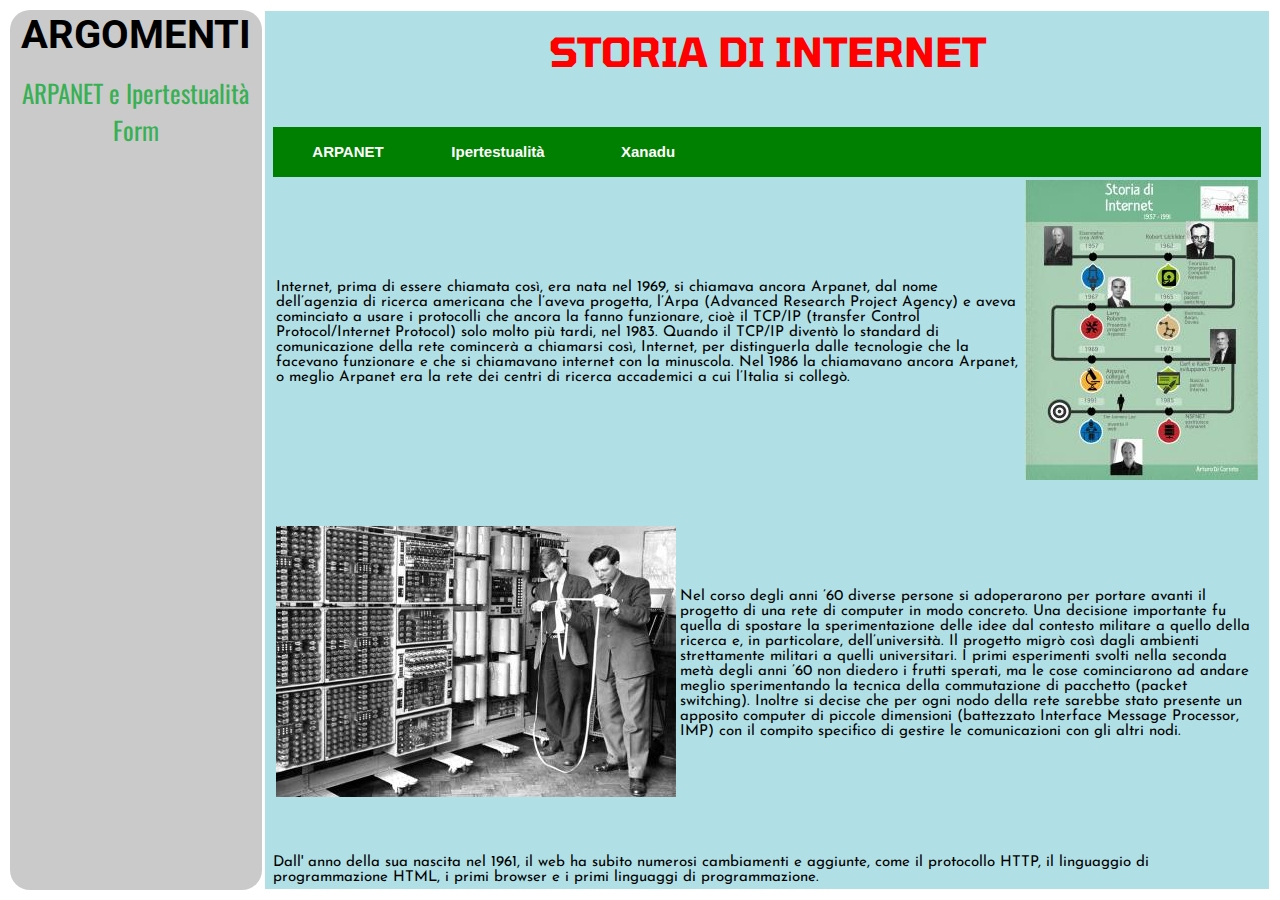
<file: index.html>
<html>
	<head>
	<Title>Portale</title>
	<link rel="stylesheet" type="text/css" href="css/css.css" />
	<link href="https://fonts.googleapis.com/css?family=Oswald|Roboto&display=swap" rel="stylesheet">
	</head>
	<body>
		<table class="tabella">
			<tr>
				<td class="menu">
					<p><strong style="font-family: Roboto; font-size: 40px;"><center>ARGOMENTI</center></strong></p>
					
					<ul class="tab">
						<li class="el"><a class="eltxt" href="arpanet/home.html" target="cont">ARPANET e Ipertestualità</a></li>
						<li class="el"><a class="eltxt" href="form/home.html" target="cont">Form</a></li>
					</ul>
				</td>
				<td class="pagina">
					<iframe frameBorder="0" src="home.html" name="cont" height=100% width=100%>
				</td>
			</tr>
		</table>
	</body>
			
</html>
</file>
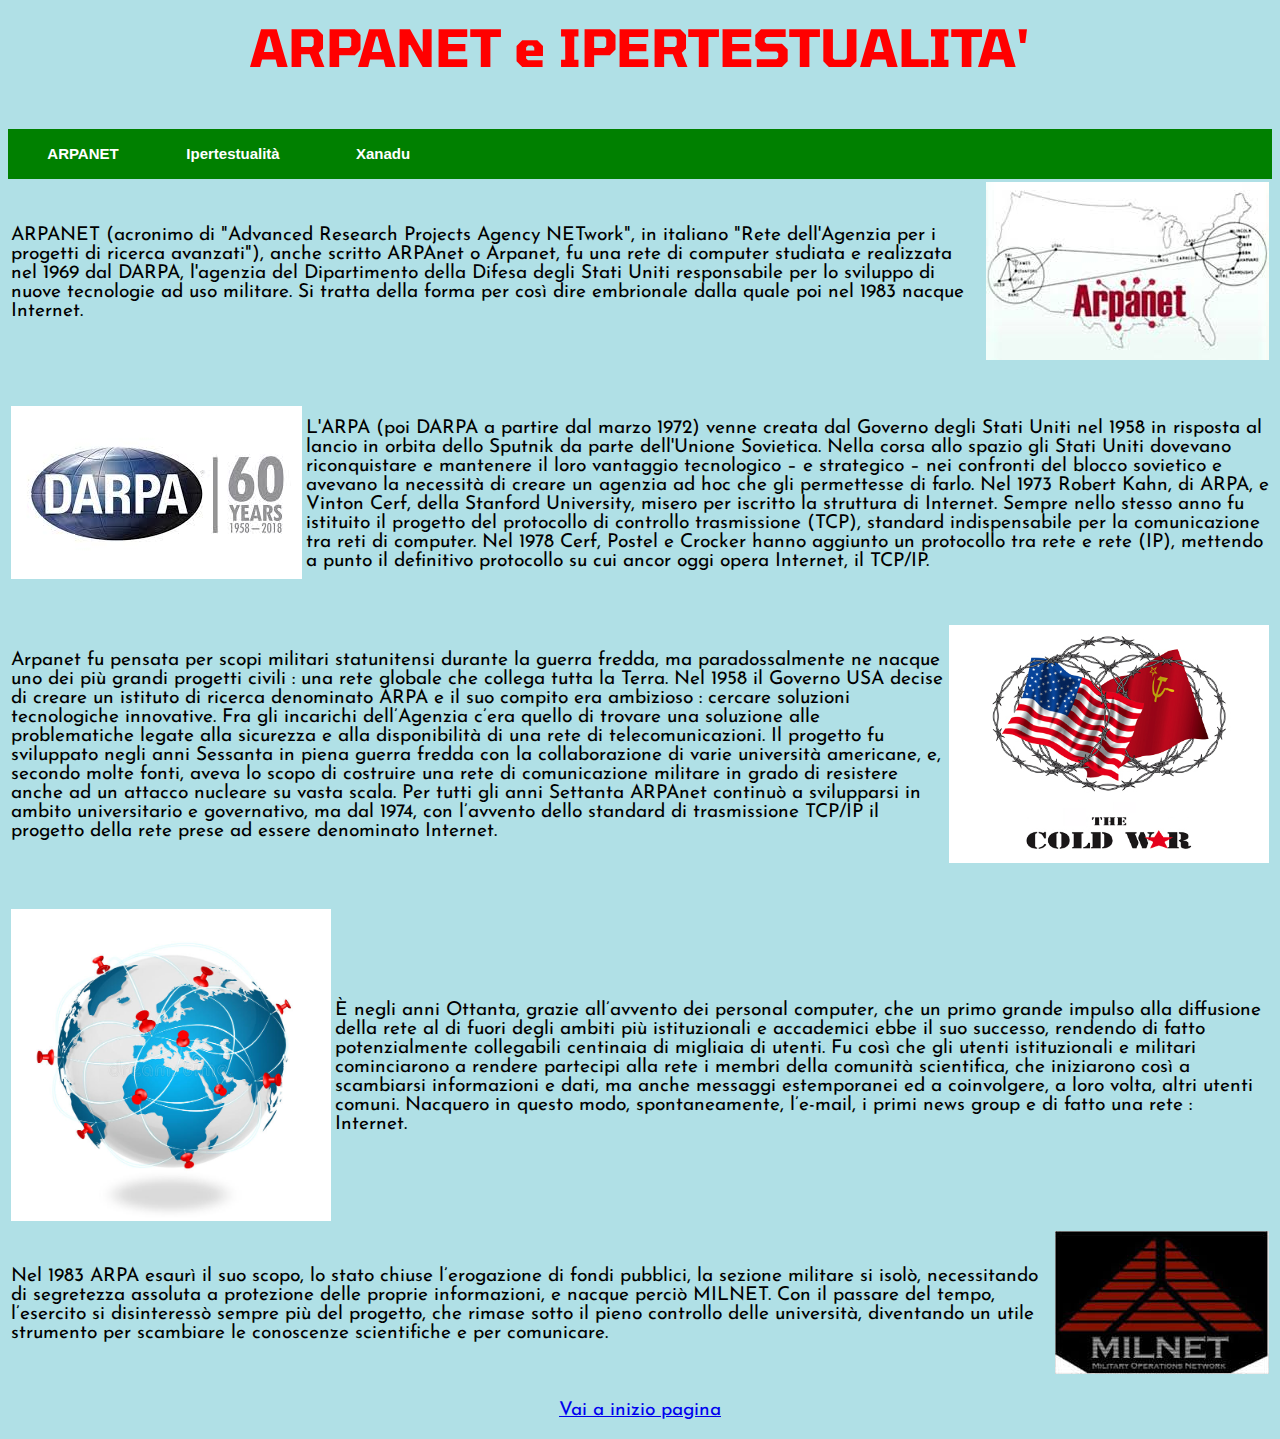
<file: arpanet.html>
﻿<!DOCTYPE html>
<link href="https://fonts.googleapis.com/css?family=Josefin+Sans|Tomorrow&display=swap" rel="stylesheet">
<html lang="en" dir="ltr">
  <head>
    <meta name="viewport" content="width=device-width, initial-scale=1.0">
      <link rel="stylesheet" type="text/css" href="css/css3.css" />
    <meta charset="utf-8">
    <title>ARPANET</title>
  </head>
  <body style="background-color:powderblue;">
	  <a name="Inizio"></a>
    <p><strong style="color:red; font-family:Tomorrow; font-size:4vw" ><center>ARPANET e IPERTESTUALITA'
    </center></strong></p>
	<br><br>
	<div class="menul"style="padding-left:0px; background-color:green;">
		<a href="arpanet.html">ARPANET</a>
		<a href="ipertestualita.html">Ipertestualità</a>
		<a href="xanadu.html">Xanadu</a>
	</div>
	  <br><br>
	<table class="tabella2" >
           <tr>
          	<td class="testo">ARPANET (acronimo di "Advanced Research Projects Agency NETwork", in italiano "Rete dell'Agenzia per i progetti di ricerca avanzati"), anche scritto ARPAnet o Arpanet, fu una rete di computer studiata e realizzata nel 1969 dal DARPA, l'agenzia del Dipartimento della Difesa degli Stati Uniti responsabile per lo sviluppo di nuove tecnologie ad uso militare. Si tratta della forma per così dire embrionale dalla quale poi nel 1983 nacque Internet.</td>
          	<td class="foto"><a href="https://it.wikipedia.org/wiki/ARPANET" target="a"><img src="arpanet.jpg"style="max-width:50vw" title="Logo Arpanet"></a></td>
       	   </tr>
	</table>
	  <br><br>
	  
        <table class="tabella2" >
          <tr>
         	 <td class="foto"><a href="https://it.wikipedia.org/wiki/Defense_Advanced_Research_Projects_Agency" target="b"><img src="arpa.jpg"style="max-width:50vw" title="Logo di Arpa"></a></td>
          	 <td class="testo">L'ARPA (poi DARPA a partire dal marzo 1972) venne creata dal Governo degli Stati Uniti nel 1958 in risposta al lancio in orbita dello Sputnik da parte dell'Unione Sovietica. Nella corsa allo spazio gli Stati Uniti dovevano riconquistare e mantenere il loro vantaggio tecnologico – e strategico – nei confronti del blocco sovietico e avevano la necessità di creare un agenzia ad hoc che gli permettesse di farlo. Nel 1973 Robert Kahn, di ARPA, e Vinton Cerf, della Stanford University, misero per iscritto la struttura
		di Internet. Sempre nello stesso anno fu istituito il progetto del protocollo di controllo
		trasmissione (TCP), standard indispensabile per la comunicazione tra reti di computer.
		Nel 1978 Cerf, Postel e Crocker hanno aggiunto un protocollo tra rete e rete (IP), mettendo a punto il
		definitivo protocollo su cui ancor oggi opera Internet, il TCP/IP.</td>
        </tr>
	</table>
	  <br><br>
<table class="tabella2" >
  <tr>
    
    <td class="testo">Arpanet fu pensata per scopi militari statunitensi durante la guerra fredda, ma paradossalmente ne nacque uno dei più grandi progetti civili : una rete globale che collega tutta la Terra. Nel 1958 il Governo USA decise di creare un istituto di ricerca denominato ARPA e il suo compito era ambizioso : cercare soluzioni tecnologiche innovative. Fra gli incarichi dell’Agenzia c’era quello di trovare una soluzione alle problematiche legate alla sicurezza e alla disponibilità di una rete di telecomunicazioni.
	    Il progetto fu sviluppato negli anni Sessanta in piena guerra fredda con la collaborazione di varie università americane, e, secondo molte fonti, aveva lo scopo di costruire una rete di comunicazione militare in grado di resistere anche ad un attacco nucleare su vasta scala. Per tutti gli anni Settanta ARPAnet continuò a svilupparsi in ambito universitario e governativo, ma dal 1974, con l’avvento dello standard di trasmissione TCP/IP il progetto della rete prese ad essere denominato Internet.</td>	
	  <td class="foto"><a href="https://it.wikipedia.org/wiki/Guerra_fredda" target="d"><img src="guerra fredd.png"style="max-width:25vw" title="Simbolo del conflitto"></a></td>
</tr>
</table>
	  <br><br>
<table class="tabella2">
	<tr>
		
		<td classe="foto"><img src="collegamenti.jpg"style="max-width:25vw"></td>
		<td class="testo">È negli anni Ottanta, grazie all’avvento dei personal computer, che un primo grande impulso alla diffusione della rete al di fuori degli ambiti più istituzionali e accademici ebbe il suo successo, rendendo di fatto potenzialmente collegabili centinaia di migliaia di utenti. Fu così che gli utenti istituzionali e militari cominciarono a rendere partecipi alla rete i membri della comunità scientifica, che iniziarono così a scambiarsi informazioni e dati, ma anche messaggi estemporanei ed a coinvolgere, a loro volta, altri utenti comuni. Nacquero in questo modo, spontaneamente, l’e-mail, i primi news group e di fatto una rete : Internet.</td>
	</tr>
</table>
<table class="tabella2">
	<tr>
		
		<td class="testo">Nel 1983 ARPA esaurì il suo scopo, lo stato chiuse l’erogazione di fondi pubblici, la sezione militare si isolò, necessitando di segretezza assoluta a protezione delle proprie informazioni, e nacque perciò MILNET. Con il passare del tempo, l’esercito si disinteressò sempre più del progetto, che rimase sotto il pieno controllo delle università, diventando un utile strumento per scambiare le conoscenze scientifiche e per comunicare.</td>
		<td class="foto"><a href="https://it.wikipedia.org/wiki/MILNET" target="f"><img src="milnet.jpg" style="max-width:50vw" title="Logo Milnet"></a>
	</tr>
</table>
	  <center><a href="#Inizio"><p class="testo">Vai a inizio pagina</p></a></center>
  </body>
</html>
</file>
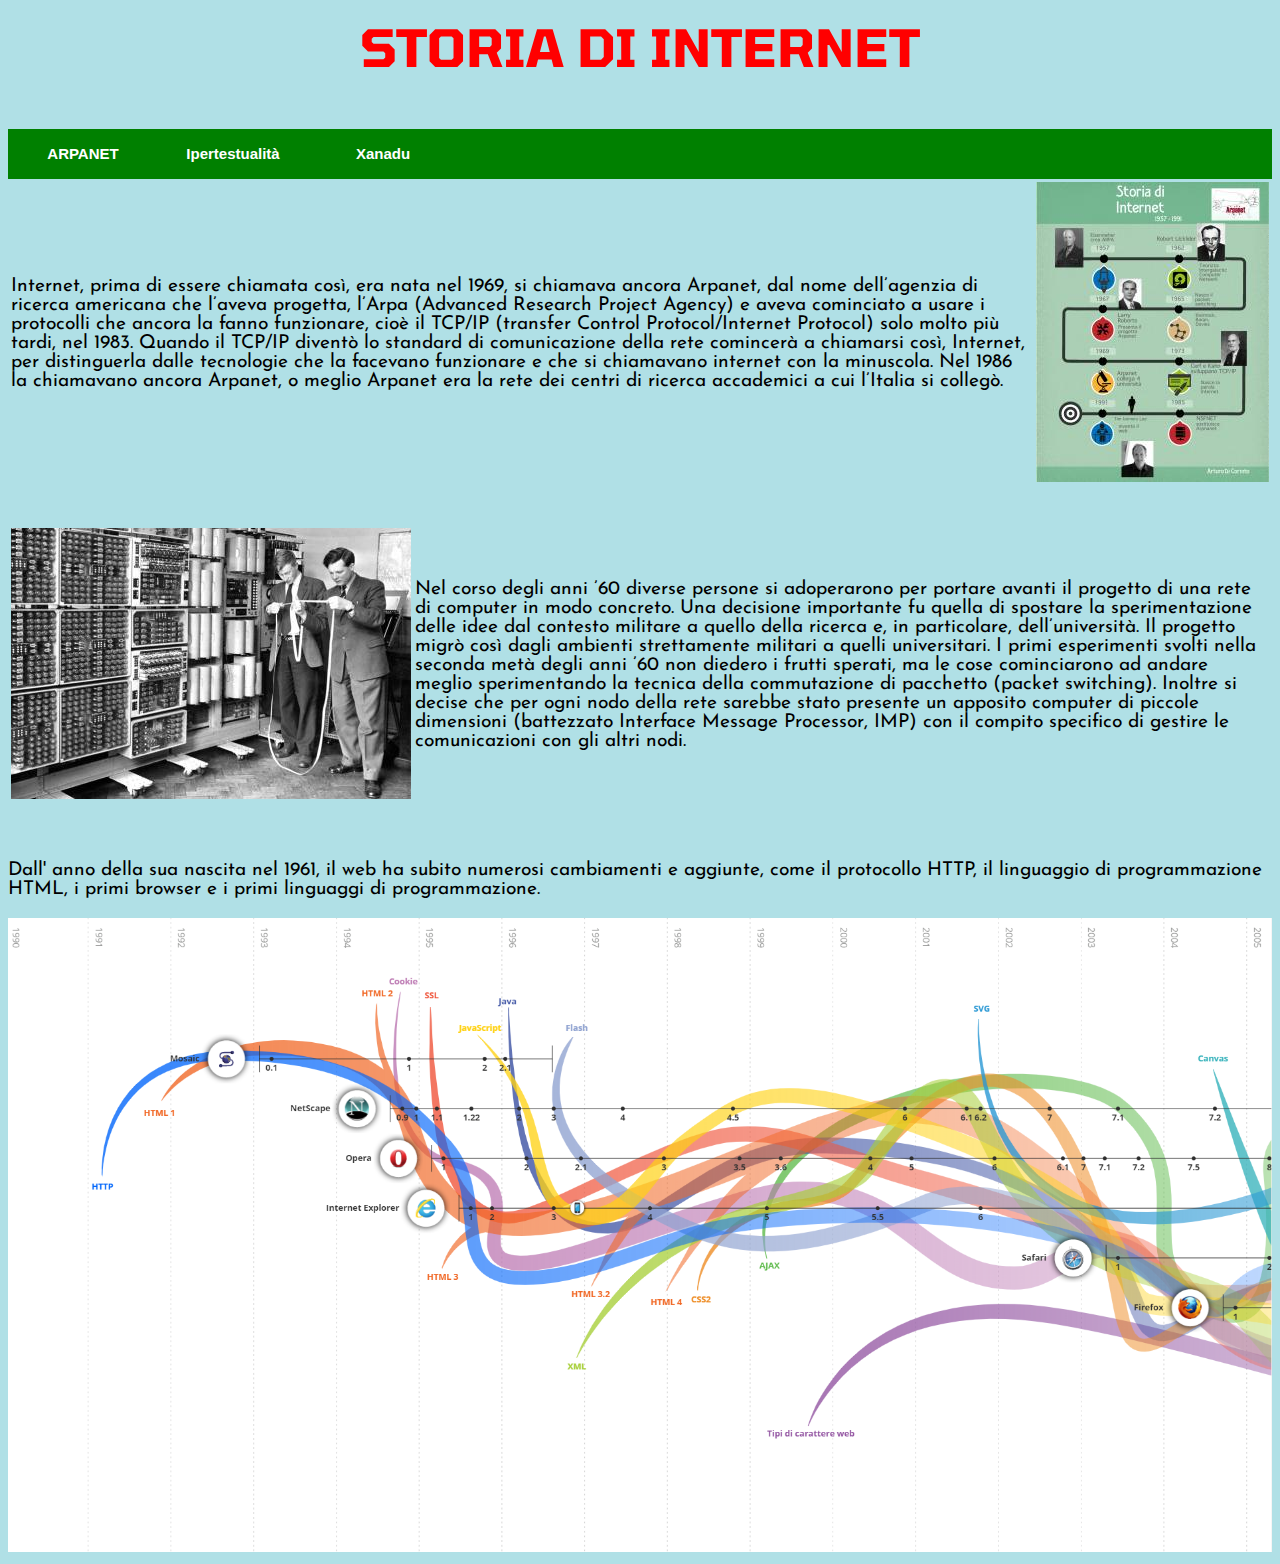
<file: home.html>
﻿<!DOCTYPE html>
<link href="https://fonts.googleapis.com/css?family=Josefin+Sans|Tomorrow&display=swap" rel="stylesheet">
<html lang="en" dir="ltr">
  <head>
    <meta name="viewport" content="width=device-width, initial-scale=1.0">
      <link rel="stylesheet" type="text/css" href="css/css3.css" />
    <meta charset="utf-8">
    <title>ARPANET</title>
  </head>
  <body style="background-color:powderblue;">
    <p><strong style="color:red; font-family:Tomorrow; font-size:4vw" ><center>STORIA DI INTERNET</center></strong></p>
	<br><br>
	<div class="menul"style="padding-left:0px; background-color:green;">
		<a href="arpanet.html">ARPANET</a>
		<a href="ipertestualita.html">Ipertestualità</a>
		<a href="xanadu.html">Xanadu</a>
	</div>
	<br><br>
  <table class="tabella2" >
    <tr>
	     <td class="testo">Internet, prima di essere chiamata così, era nata nel 1969, si chiamava ancora Arpanet, dal nome dell’agenzia di ricerca americana che l’aveva progetta, l’Arpa (Advanced Research Project Agency) e aveva cominciato a usare i protocolli che ancora la fanno funzionare, cioè il TCP/IP (transfer Control Protocol/Internet Protocol) solo molto più tardi, nel 1983. Quando il TCP/IP diventò lo standard di comunicazione della rete comincerà a chiamarsi così, Internet, per distinguerla dalle tecnologie che la facevano funzionare e che si chiamavano internet con la minuscola. Nel 1986 la chiamavano ancora Arpanet, o meglio Arpanet era la rete dei centri di ricerca accademici a cui l’Italia si collegò.</td>
        <td class="foto"><a href="https://it.wikipedia.org/wiki/Ipertesto" target="c"><img src="internet.jpg" title="Nascita Internet"  ></a></td>
  </tr>
</table>
	  <br><br>
<table class="tabella2">
  <tr>
    <td><a href="https://barbarapicci.com/2015/02/08/fotostoria-46/londons-first-computer-the-fastest-in-the-world-at-1mhz-may-1950/" target="c"><img src="internet2.jpg " title="Primi computer(1950)"  ></a></td>
    <td class="testo">Nel corso degli anni ’60 diverse persone si
adoperarono per portare avanti il progetto di una rete
di computer in modo concreto. Una decisione
importante fu quella di spostare la
sperimentazione delle idee dal contesto militare a
quello della ricerca e, in particolare,
dell’università. Il progetto migrò così dagli ambienti
strettamente militari a quelli universitari.
I primi esperimenti svolti nella seconda metà degli
anni ’60 non diedero i frutti sperati, ma le cose
cominciarono ad andare meglio sperimentando la
tecnica della commutazione di pacchetto (packet
switching). Inoltre si decise che per ogni nodo della
rete sarebbe stato presente un apposito computer di
piccole dimensioni (battezzato Interface Message
Processor, IMP) con il compito specifico di gestire le
comunicazioni con gli altri nodi.</td>
  </tr>
</table>
  <br><br>
	  <p class="testo">Dall' anno della sua nascita nel 1961, il web ha subito numerosi cambiamenti e aggiunte, come il protocollo HTTP, il linguaggio di programmazione HTML, i primi browser e i primi linguaggi di programmazione.</p>
   <center><img style="max-width: 100%" src="storia.png"></center>
  </body>
</html>
</file>
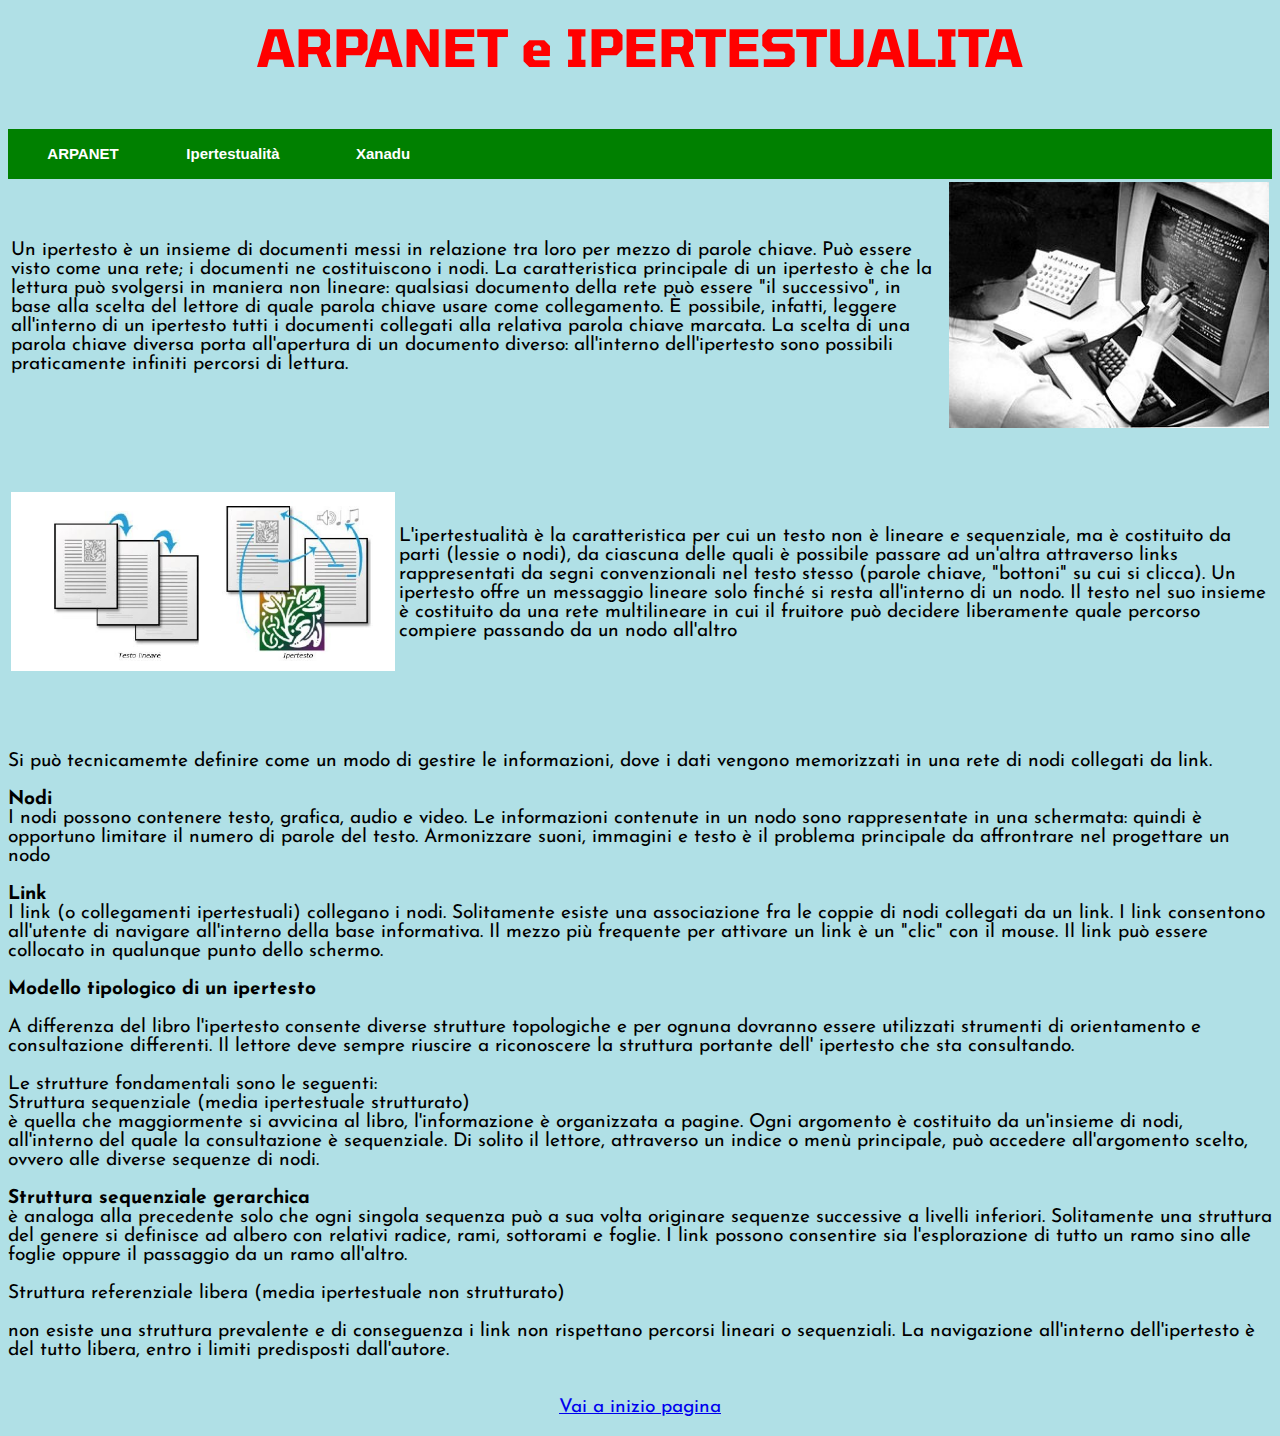
<file: ipertestualita.html>
<!DOCTYPE html>
<link href="https://fonts.googleapis.com/css?family=Josefin+Sans|Tomorrow&display=swap" rel="stylesheet">
<html lang="en" dir="ltr">
  <head>
    <meta name="viewport" content="width=device-width, initial-scale=1.0">
      <link rel="stylesheet" type="text/css" href="css/css3.css" />
    <meta charset="utf-8">
    <title>ARPANET</title>
  </head>
	 <a name="Inizio"></a>
  <body style="background-color:powderblue;">
    <p ><strong style="color:red; font-family:Tomorrow; font-size:4vw" ><center>ARPANET e IPERTESTUALITA </center></strong></p>
	<br><br>
	  <div class="menul"style="padding-left:0px; background-color:green;">
		<a href="arpanet.html">ARPANET</a>
		<a href="ipertestualita.html">Ipertestualità</a>
		<a href="xanadu.html">Xanadu</a>
	</div>
	  <br><br>
        
<table class="tabella2" >
        <tr>
	 <td class="testo">Un ipertesto è un insieme di documenti messi in relazione tra loro per mezzo di parole chiave. Può essere visto come una rete; i documenti ne costituiscono i nodi. La caratteristica principale di un ipertesto è che la lettura può svolgersi in maniera non lineare: qualsiasi documento della rete può essere "il successivo", in base alla scelta del lettore di quale parola chiave usare come collegamento. È possibile, infatti, leggere all'interno di un ipertesto tutti i documenti collegati alla relativa parola chiave marcata. La scelta di una parola chiave diversa porta all'apertura di un documento diverso: all'interno dell'ipertesto sono possibili praticamente infiniti percorsi di lettura.</td>
          <td class="foto"><a href="https://it.wikipedia.org/wiki/Collegamento_ipertestuale" target="a"><img src="ipertesto.jpg " style="max-width:25vw" title="Prototipo di una console per la scrittura di ipertesti elettronici"  ></a></td>
		
        </tr>
</table>
<br><br><br>
<table class="tabella2">
	<tr>
		<td class="foto"><a href="https://it.wikipedia.org/wiki/Ipertesto" target="b"><img src="ipertesto2.jpg"style="max-width:30vw" title="esempio di ipertesto"></a></td>
		<td class="testo">L'ipertestualità è la caratteristica per cui un testo non è lineare e sequenziale, ma è costituito da parti (lessie o nodi), da ciascuna delle quali è possibile passare ad un'altra attraverso links rappresentati da segni convenzionali nel testo stesso (parole chiave, "bottoni" su cui si clicca). Un ipertesto offre un messaggio lineare solo finché si resta all'interno di un nodo. Il testo nel suo insieme è costituito da una rete multilineare in cui il fruitore può decidere liberamente quale percorso compiere passando da un nodo all'altro</td>
	</tr>
	  </table>
	  <br><br><br>
<p class="testo">Si può tecnicamemte definire come un modo di gestire le informazioni, dove i dati vengono memorizzati in una rete di nodi collegati da link.<br><br>
	<strong>Nodi</strong> <br>

	I nodi possono contenere testo, grafica, audio e video. Le informazioni contenute in un nodo sono rappresentate in una schermata: quindi è opportuno limitare il numero di parole del testo. Armonizzare suoni, immagini e testo è il problema principale da affrontrare nel progettare un nodo <br><br>
	<strong>Link</strong><br>

	I link (o collegamenti ipertestuali) collegano i nodi. Solitamente esiste una associazione fra le coppie di nodi collegati da un link. I link consentono all'utente di navigare all'interno della base informativa. Il mezzo più frequente per attivare un link è un "clic" con il mouse. Il link può essere collocato in qualunque punto dello schermo.<br><br>
	<strong>Modello tipologico di un ipertesto</strong><br><br>
A differenza del libro l'ipertesto consente diverse strutture topologiche e per ognuna dovranno essere utilizzati strumenti di orientamento e consultazione differenti. Il lettore deve sempre riuscire a riconoscere la struttura portante dell' ipertesto che sta consultando.<br><br>

Le strutture fondamentali sono le seguenti:<br>
	<stronger>Struttura sequenziale (media ipertestuale strutturato)</stronger><br>
	è quella che maggiormente si avvicina al libro, l'informazione è organizzata a pagine. Ogni argomento è costituito da un'insieme di nodi, all'interno del quale la consultazione è sequenziale.

Di solito il lettore, attraverso un indice o menù principale, può accedere all'argomento scelto, ovvero alle diverse sequenze di nodi.<br><br>

	<strong>Struttura sequenziale gerarchica</strong><br>
	è analoga alla precedente solo che ogni singola sequenza può a sua volta originare sequenze successive a livelli inferiori. Solitamente una struttura del genere si definisce ad albero con relativi radice, rami, sottorami e foglie. I link possono consentire sia l'esplorazione di tutto un ramo sino alle foglie oppure il passaggio da un ramo all'altro.
<br><br>

	<stronger>Struttura referenziale libera (media ipertestuale non strutturato)</stronger><br><br>
		 non esiste una struttura prevalente e di conseguenza i link non rispettano percorsi lineari o sequenziali. La navigazione all'interno dell'ipertesto è del tutto libera, entro i limiti predisposti dall'autore.<br><br>
	  </p>
	  <center><a href="#Inizio"><p class="testo">Vai a inizio pagina</p></a></center>
  </body>
</html>
</file>
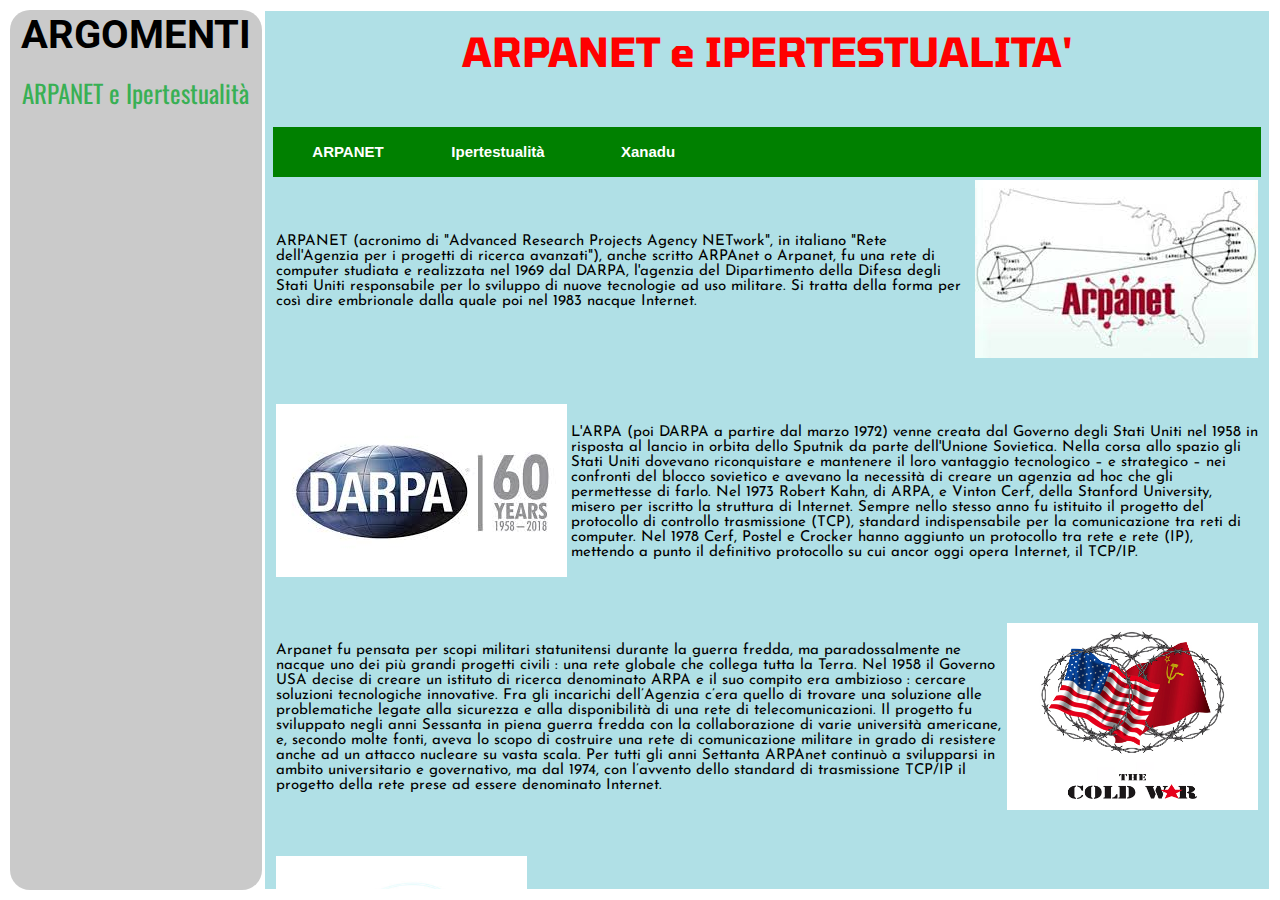
<file: lavoro1.html>
<html>
	<head>
	<Title>titolo</title>
	<link rel="stylesheet" type="text/css" href="css.css" />
	<link href="https://fonts.googleapis.com/css?family=Oswald|Roboto&display=swap" rel="stylesheet">
	</head>
	<body>
		<table class="tabella">
			<tr>
				<td class="menu">
					<p><strong style="font-family: Roboto; font-size: 40px;"><center>ARGOMENTI</center></strong></p>
					
					<ul class="tab">
						<li class="el"><a class="eltxt" href="arpanet.html" target="cont">ARPANET e Ipertestualità</a></li>
						
					</ul>
				</td>
				<td class="pagina">
					<iframe frameBorder="0" src="arpanet.html" name="cont" height=100% width=100%>
				</td>
			</tr>
		</table>
	</body>
			
</html>
</file>
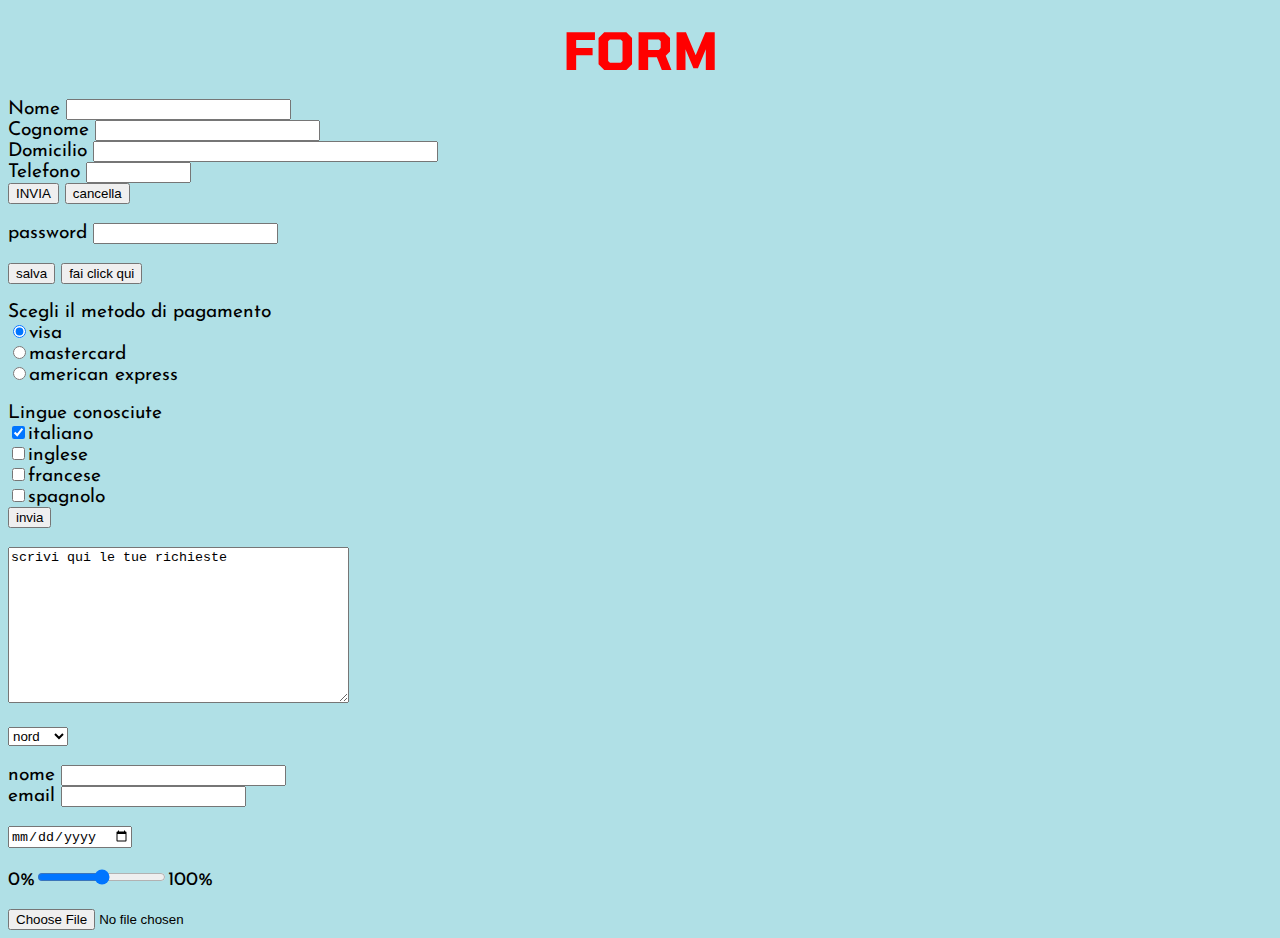
<file: form/home.html>
﻿<!DOCTYPE html>
<link href="https://fonts.googleapis.com/css?family=Josefin+Sans|Tomorrow&display=swap" rel="stylesheet">
<html lang="en" dir="ltr">
  <head>
    <meta name="viewport" content="width=device-width, initial-scale=1.0">
      <link rel="stylesheet" type="text/css" href="/css/css3.css">
    <meta charset="utf-8">
    <title>FORM</title>
  </head>
  <body style="background-color:powderblue;" class="testo">
    <p><strong style="color:red; font-family:Tomorrow; font-size:4vw" ><center>FORM</center></strong></p>

<form action="url-script" method="post">
    Nome <input type="text" name="nomepersona" size="25"><br>
    Cognome <input type="text" name="cognomepersona" size="25"><br>
    Domicilio <input type="text" name="domicilio" size="40"><br>
    Telefono <input type="text" name="numero" size="10"><br>

    <input type="submit" name="invia" value="INVIA">
    <input type="reset" name="annulla" value="cancella"><br><br>
    <!--il tasto canecella tutti i campi del form perché è all'interno
    del form-->
    password <input type="password" name="pwd" size="20" maxlength="12">
    <br><br>
    <input type="button" value="salva">
    <input type="button" value="fai click qui">
</form>
    <br>

<form>
    Scegli il metodo di pagamento<br>
    <input type="radio" name="carta" value="visa" checked>visa<br>
    <!--il checked fa vedere il quell'elemento come già selezionato-->
    <input type="radio" name="carta" value="mastercard">mastercard<br>
    <input type="radio" name="carta" value="ae">american express<br>
</form>
    <br>

<form>
    Lingue conosciute<br>
    <input type="checkbox" name="cb01" value="ita" checked>italiano<br>
    <!--il checked fa vedere il quell'elemento come già selezionato-->
    <input type="checkbox" name="cb02" value="eng">inglese<br>
    <input type="checkbox" name="cb03" value="fra">francese<br>
    <input type="checkbox" name="cb04" value="spa">spagnolo<br>
</form>
<form action="https://www.amazon.it/" target="_blank">
    <button name="vai" type="submit">invia</button><br><br>
    <textarea name="richiesta" rows="10" cols="40">scrivi qui le tue richieste</textarea>
</form>
    <br>
<form>
    <select name="regione">
        <option value="1" selected>nord</option>
        <option value="2">centro</option>
        <option value="3">sud</option>
        <option value="4">isole</option>
    </select>
</form>
    <br>

<label for="nomepersona">nome</label>
<input type="text" id="nomepersona" size="25"><br>

<label for="email">email</label>
<input type="email" id="email" required><br><br>

<input type="date" name="datanascita"><br><br>

0%<input type="range" name="percentuale" min="0" max="100" step="1">100%
<br><br>
    
<input type="file" name="sceglifile" size=57>
  </body>
</html>
</file>
<file: css/css.css>
.tabella {
	width: 100%;
	height: 100%;
}

.menu {
	width: 20%;
	text-align: left;
	vertical-align: top;
	background-color: #cacaca;
	border-radius: 20px;
	
}

.el:hover {
	background-color: #7dbce3;
}

.el {
	font-family: Oswald;
	font-size: 25px;
}

.eltxt {
	text-decoration: none;
}

.eltxt:link {
  color: #38b054;
}


.eltxt:visited {
  color: #38b054;
}


.eltxt:active {
  color: #38b054;
}

.eltxt:hover {
  color: #1d5c2c;
}

ul {
	list-style-type: none;
	text-align: center;
}

.tab {
	padding-left: 0;
}
</file>
<file: css/css3.css>
.tabella2{
  width: 100%;
	height: 25%;
}
.foto{
  width: auto;
  height: auto;
  max-width: 100%;
}
.testo{
  width:auto;
  height: auto;
  font-family: Josefin Sans;
  font-size: 1.5vw;
}

.menul {
    font-family: Verdana, sans-serif;
    font-size: 15px;
    margin: 0;
	padding:0px;
    padding-left:0px;
    list-style: none;
	width:100%;
	float:left;
	background-color:green;
	}

	
.menul a {
	
    color: #fff;
    display: block;
    font-weight: bold;
    line-height: 50px;
    text-decoration: none;
    width: 150px;
	float:left;
    height: 50px;
    text-align: center;
	background-color: green;
}

.menul a:hover {
	background-color: #115c12;
}
</file>
<file: css.css>
.tabella {
	width: 100%;
	height: 100%;
}

.menu {
	width: 20%;
	text-align: left;
	vertical-align: top;
	background-color: #cacaca;
	border-radius: 20px;
	
}

.el:hover {
	background-color: #7dbce3;
}

.el {
	font-family: Oswald;
	font-size: 25px;
}

.eltxt {
	text-decoration: none;
}

.eltxt:link {
  color: #38b054;
}


.eltxt:visited {
  color: #38b054;
}


.eltxt:active {
  color: #38b054;
}

.eltxt:hover {
  color: #1d5c2c;
}

ul {
	list-style-type: none;
	text-align: center;
}

.tab {
	padding-left: 0;
}
</file>
